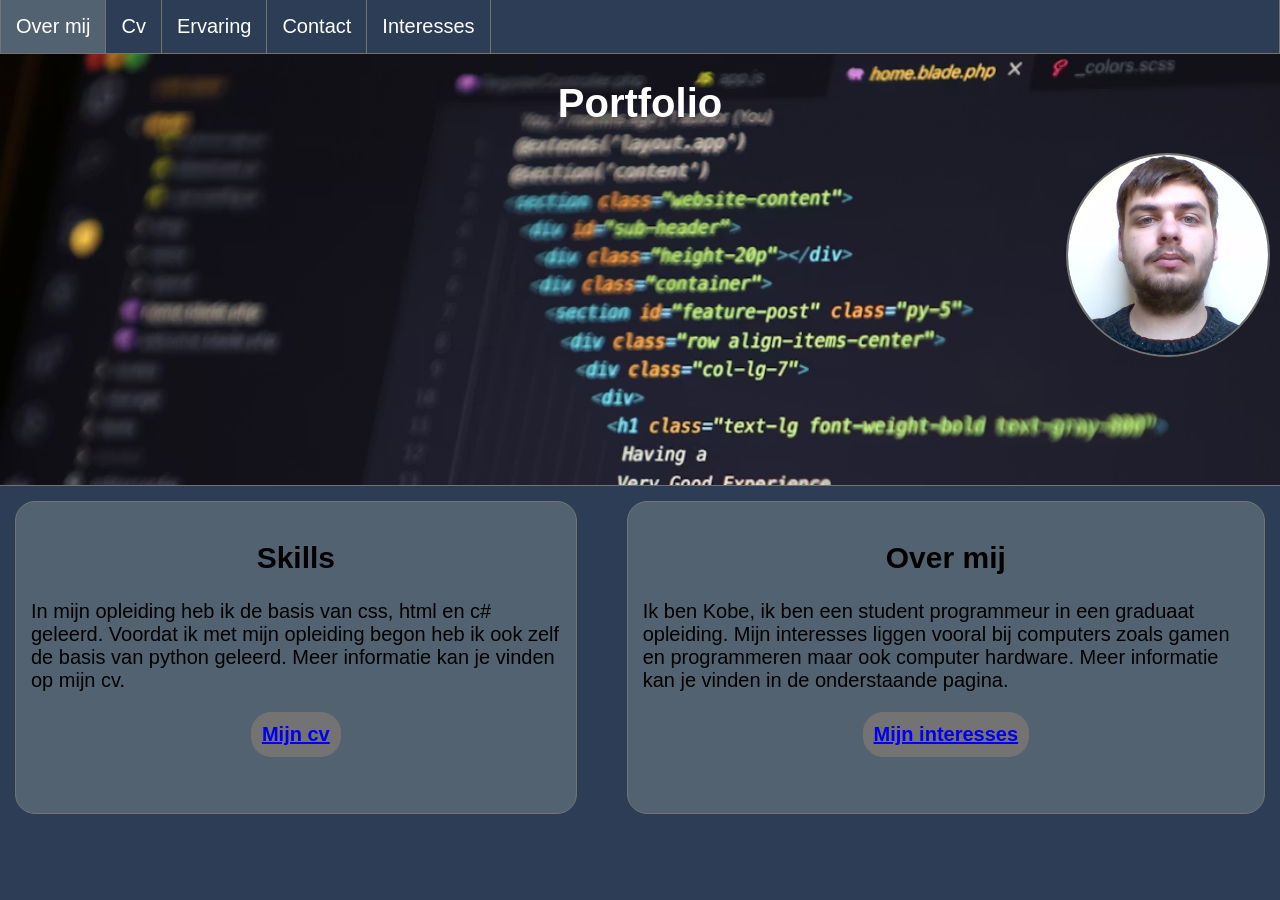
<file: index.html>
<!doctype html>
<html lang="en">
  <head>
    <meta charset="UTF-8" />
    <meta name="viewport" content="width=device-width, initial-scale=1.0" />
    <title>Portfolio</title>
    <link rel="stylesheet" href="css/style.css" />
  </head>
  <body id="index">
    <div class="navBar">
      <ul>
        <li><a class="current" href="index.html">Over mij</a></li>
        <li><a href="cv.html">Cv</a></li>
        <li><a href="ervaring.html">Ervaring</a></li>
        <li><a href="contact.html">Contact</a></li>
        <li><a href="interesses.html">Interesses</a></li>
      </ul>
    </div>
    <h1 class="hoofdTitel"><strong>Portfolio</strong></h1>
    <div class="foto-div">
      <img class="zelfFoto" src="img/zelf-foto.jpg" alt="zelfFoto">
    </div>
    <div class="flexdiv">
      <div class="container">
        <div class="startText">
          <h2><strong>Skills</strong></h2>
          <p>
            In mijn opleiding heb ik de basis van css, html en c# geleerd.
            Voordat ik met mijn opleiding begon heb ik ook zelf de basis van
            python geleerd. Meer informatie kan je vinden op mijn cv.
          </p>
          <div class="linkKnop">
            <strong><a href="cv.html">Mijn cv</a></strong>
          </div>
        </div>
        <div class="startText">
          <h2><strong>Over mij</strong></h2>
          <p>
            Ik ben Kobe, ik ben een student programmeur in een graduaat
            opleiding. Mijn interesses liggen vooral bij computers zoals gamen
            en programmeren maar ook computer hardware. Meer informatie kan je
            vinden in de onderstaande pagina.
          </p>
          <div class="linkKnop">
            <strong><a href="interesses.html">Mijn interesses</a></strong>
          </div>
        </div>
      </div>
      <div class="container padding-bottom"></div>
    </div>
  </body>
</html>
</file>
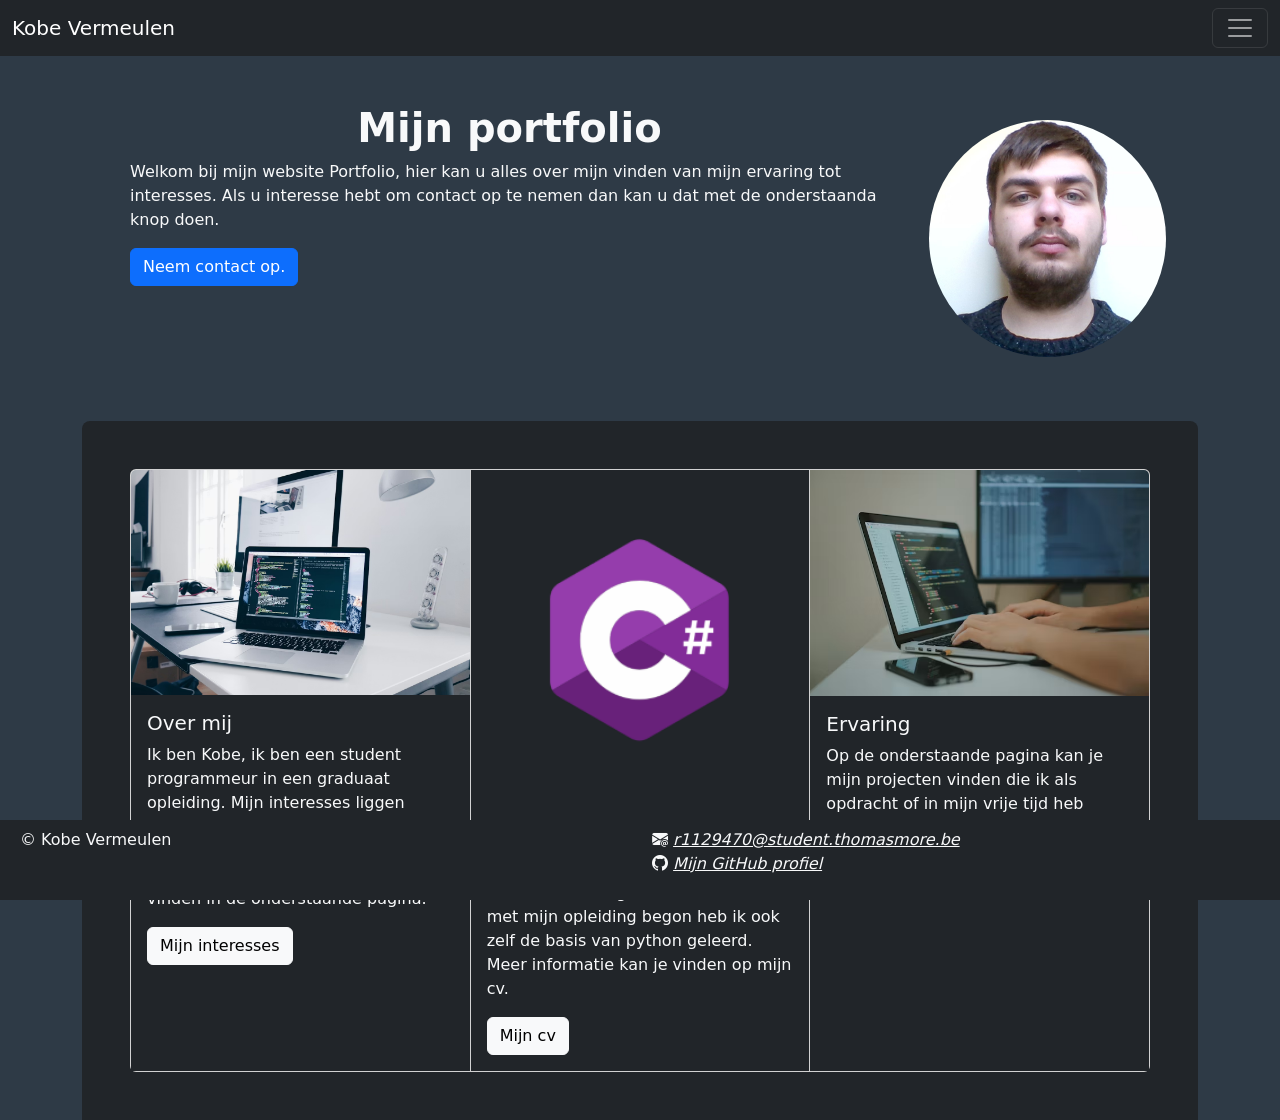
<file: Project-2/index.html>
<!doctype html>
<html lang="en">
  <head>
    <meta charset="UTF-8" />
    <meta name="viewport" content="width=device-width, initial-scale=1.0" />
    <title>Portfolio</title>
    <link rel="stylesheet" href="css/style.css" />
    <link
      href="https://cdn.jsdelivr.net/npm/bootstrap@5.3.8/dist/css/bootstrap.min.css"
      rel="stylesheet"
      integrity="sha384-sRIl4kxILFvY47J16cr9ZwB07vP4J8+LH7qKQnuqkuIAvNWLzeN8tE5YBujZqJLB"
      crossorigin="anonymous"
    />
    <script
      src="https://cdn.jsdelivr.net/npm/bootstrap@5.3.8/dist/js/bootstrap.bundle.min.js"
      integrity="sha384-FKyoEForCGlyvwx9Hj09JcYn3nv7wiPVlz7YYwJrWVcXK/BmnVDxM+D2scQbITxI"
      crossorigin="anonymous"
    ></script>
  </head>
  <body class="bg-custom">
    <nav class="navbar navbar-dark bg-dark sticky-top">
      <div class="container-fluid">
        <a class="navbar-brand" href="index.html">Kobe Vermeulen</a>
        <button
          class="navbar-toggler"
          type="button"
          data-bs-toggle="offcanvas"
          data-bs-target="#offcanvasNavbar"
          aria-controls="offcanvasNavbar"
          aria-label="Toggle navigation"
        >
          <span class="navbar-toggler-icon"></span>
        </button>
        <div
          class="offcanvas offcanvas-end"
          tabindex="-1"
          id="offcanvasNavbar"
          aria-labelledby="offcanvasNavbarLabel"
        >
          <div class="offcanvas-header bg-dark text-light">
            <h5 class="offcanvas-title" id="offcanvasNavbarLabel">Portfolio</h5>
            <button
              type="button"
              class="btn-close"
              data-bs-dismiss="offcanvas"
              aria-label="Close"
            ></button>
          </div>
          <div class="offcanvas-body bg-dark">
            <ul class="navbar-nav justify-content-end flex-grow-1 pe-3">
              <li class="nav-item">
                <a class="nav-link active" aria-current="page" href="index.html"
                  >Portfolio</a
                >
              </li>
              <li class="nav-item">
                <a class="nav-link" href="cv.html">Cv</a>
              </li>
              <li>
                <a class="nav-link" href="ervaring.html">Ervaring</a>
              </li>
              <li>
                <a class="nav-link" href="contact.html">Contact</a>
              </li>
              <li>
                <a class="nav-link" href="interesses.html">Interesses</a>
              </li>
            </ul>
          </div>
        </div>
      </div>
    </nav>
    <div class="container container-fluid text-light">
      <div class="row p-5">
        <div class="col col-9">
          <h1 class="text-center"><strong>Mijn portfolio</strong></h1>
          <p>
            Welkom bij mijn website Portfolio, hier kan u alles over mijn vinden
            van mijn ervaring tot interesses. Als u interesse hebt om contact op
            te nemen dan kan u dat met de onderstaanda knop doen.
          </p>
          <a class="btn btn-primary" href="contact.html">Neem contact op.</a>
        </div>
        <div class="col align-items-center">
          <img
            class="img-fluid m-3 rounded-circle"
            src="img/zelf-foto.jpg"
            alt="zelfFoto"
          />
        </div>
      </div>
      <div class="bg-dark p-5 rounded-top-3">
        <div class="card-group">
          <div class="card">
            <img
              src="img/laptop.png"
              class="card-img-top bg-dark"
              alt="afbeelding laptop"
            />
            <div class="card-body bg-dark text-light">
              <h5 class="card-title">Over mij</h5>
              <p class="card-text">
                Ik ben Kobe, ik ben een student programmeur in een graduaat
                opleiding. Mijn interesses liggen vooral bij computers zoals
                gamen en programmeren maar ook computer hardware. Meer
                informatie kan je vinden in de onderstaande pagina.
              </p>
              <a class="btn btn-light" href="interesses.html"
                >Mijn interesses</a
              >
            </div>
          </div>
          <div class="card">
            <img
              src="img/Csharp_Logo.png"
              class="card-img-top img-size bg-dark"
              alt="logo c sharp"
            />
            <div class="card-body bg-dark text-light">
              <h5 class="card-title">Skills</h5>
              <p class="card-text">
                In mijn opleiding heb ik de basis van css, html en c# geleerd.
                Voordat ik met mijn opleiding begon heb ik ook zelf de basis van
                python geleerd. Meer informatie kan je vinden op mijn cv.
              </p>
              <a class="btn btn-light" href="cv.html">Mijn cv</a>
            </div>
          </div>
          <div class="card">
            <img
              src="img/programmeren.png"
              class="card-img-top bg-dark"
              alt=""
            />
            <div class="card-body bg-dark text-light">
              <h5 class="card-title">Ervaring</h5>
              <p class="card-text">
                Op de onderstaande pagina kan je mijn projecten vinden die ik
                als opdracht of in mijn vrije tijd heb gemaakt.
              </p>
              <a class="btn btn-light" href="ervaring.html">mijn projecten</a>
            </div>
          </div>
        </div>
      </div>
    </div>
    <footer class="bg-dark text-light fixed-bottom row p-2 m-0">
      <div class="col">
        <p>&copy; Kobe Vermeulen</p>
      </div>
      <div class="col">
        <p>
          <i class="bi bi-envelope-at-fill">
            <a class="text-light" href="mailto:r1129470@student.thomasmore.be"
              >r1129470@student.thomasmore.be</a
            ></i
          >
          <br />
          <i class="bi bi-github">
            <a class="text-light" href="https://github.com/KobeVermeulen">
              Mijn GitHub profiel</a
            ></i
          >
        </p>
      </div>
    </footer>
  </body>
</html>
</file>
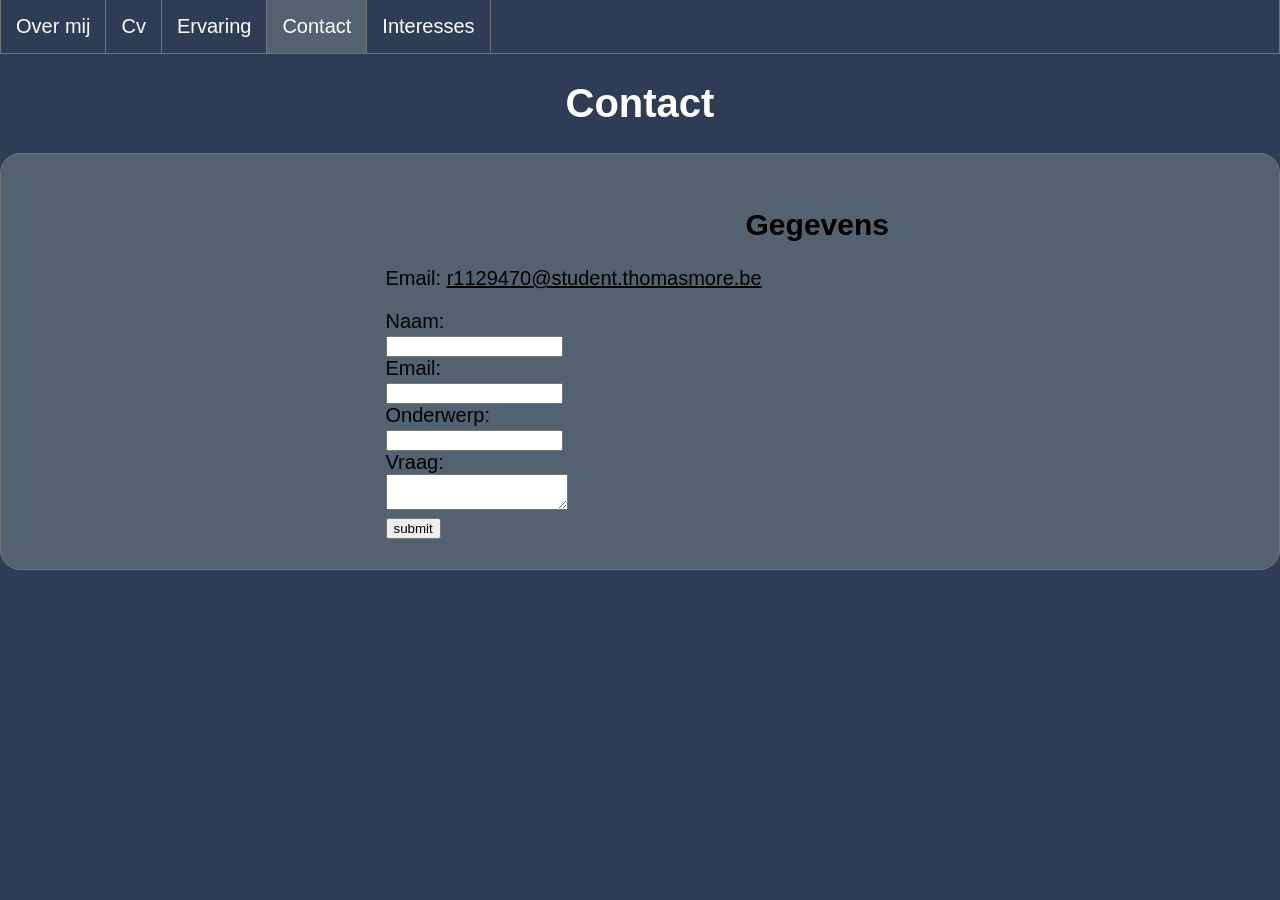
<file: contact.html>
<!doctype html>
<html lang="en">
  <head>
    <meta charset="UTF-8" />
    <meta name="viewport" content="width=device-width, initial-scale=1.0" />
    <title>Contact</title>
    <link rel="stylesheet" href="css/style.css" />
  </head>
  <body id="contact">
    <div class="navBar">
      <ul>
        <li><a href="index.html">Over mij</a></li>
        <li><a href="cv.html">Cv</a></li>
        <li><a href="ervaring.html">Ervaring</a></li>
        <li><a class="current" href="contact.html">Contact</a></li>
        <li><a href="interesses.html">Interesses</a></li>
      </ul>
    </div>
    <h1 class="hoofdTitel">Contact</h1>
    <div class="startText">
      <div class="container contact-div">
        <div>
          <iframe
            src="https://www.google.com/maps/embed?pb=!1m18!1m12!1m3!1d5577.7409592116155!2d4.560234340413502!3d51.13212775671133!2m3!1f0!2f0!3f0!3m2!1i1024!2i768!4f13.1!3m3!1m2!1s0x47c3fc7d3dedf437%3A0x98e97032e240eff9!2sThomas%20More%20-%20Campus%20Lier!5e0!3m2!1snl!2sbe!4v1772802698726!5m2!1snl!2sbe"
            width="400"
            height="300"
            style="border: 0"
            allowfullscreen=""
            loading="lazy"
            referrerpolicy="no-referrer-when-downgrade"
          ></iframe>
        </div>
        <div class="gegevens">
          <h2>Gegevens</h2>
          <p id="contactgegevens">Email: <a href="r1129470@student.thomasmore.be">r1129470@student.thomasmore.be</a></p>
          <form class="contactForm" action="">
            <div>
              <label for="naam">Naam: </label> <br>
              <input type="text" name="naam" id="naam" />
            </div>
            <div>
              <label for="email">Email: </label> <br>
              <input type="email" name="email" id="email" required />
            </div>
            <div>
              <label for="onderwerp">Onderwerp: </label> <br>
              <input type="text" name="onderwerp" id="onderwerp" />
            </div>
            <div>
              <label for="vraag">Vraag: </label> <br>
              <textarea type="text" name="vraag" id="vraag"></textarea>
            </div>
            <input type="submit" value="submit" />
          </form>
        </div>
      </div>
    </div>
  </body>
</html>
</file>
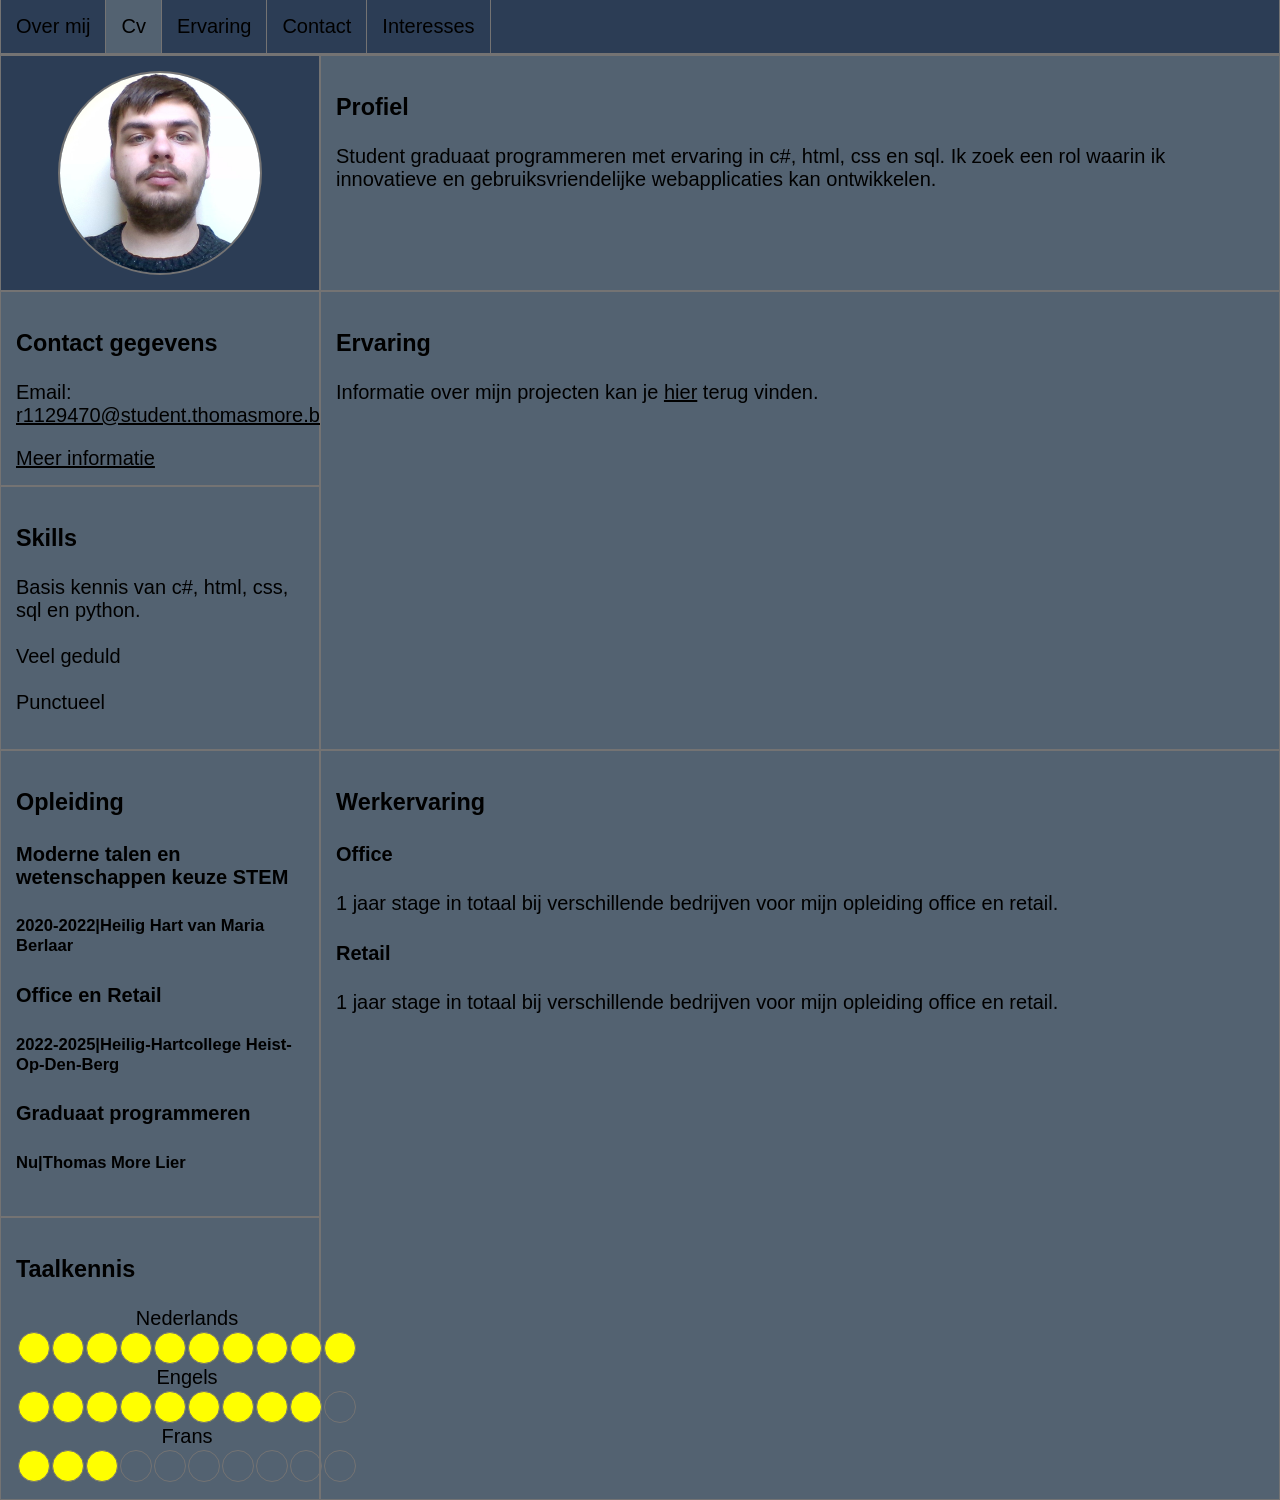
<file: cv.html>
<!doctype html>
<html lang="en">
  <head>
    <meta charset="UTF-8" />
    <meta name="viewport" content="width=device-width, initial-scale=1.0" />
    <title>Cv</title>
    <link rel="stylesheet" href="css/style.css" />
  </head>
  <body id="cv">
    <div class="navBar">
      <ul>
        <li><a href="index.html">Over mij</a></li>
        <li><a class="current" href="cv.html">Cv</a></li>
        <li><a href="ervaring.html">Ervaring</a></li>
        <li><a href="contact.html">Contact</a></li>
        <li><a href="interesses.html">Interesses</a></li>
      </ul>
    </div>
    <div class="container container-cv">
      <div class="cv-border cv-foto">
        <img class="zelfFoto cv-foto" src="img/zelf-foto.jpg" alt="" />
      </div>
      <div class="cv-border cv-profiel">
        <h3>Profiel</h3>
        <p>
          Student graduaat programmeren met ervaring in c#, html, css en sql. Ik
          zoek een rol waarin ik innovatieve en gebruiksvriendelijke
          webapplicaties kan ontwikkelen.
        </p>
      </div>
      <div class="cv-border cv-contact">
        <h3>Contact gegevens</h3>
        <p>
          Email:
          <a href="r1129470@student.thomasmore.be"
            >r1129470@student.thomasmore.be</a
          >
        </p>
        <a href="contact.html">Meer informatie</a>
      </div>
      <div class="cv-border cv-ervaring">
        <h3>Ervaring</h3>
        <p>Informatie over mijn projecten kan je <a href="ervaring.html">hier</a> terug vinden.</p>
      </div>
      <div class="cv-border cv-skills">
        <h3>Skills</h3>
        <p>Basis kennis van c#, html, css, sql en python. <br><br>Veel geduld <br><br>Punctueel </p>
    </div>
      <div class="cv-border cv-opleiding">
        <h3>Opleiding</h3>
        <h4>Moderne talen en wetenschappen keuze STEM</h4>
        <h5>2020-2022|Heilig Hart van Maria Berlaar</h5>
        <h4>Office en Retail</h4>
        <h5>2022-2025|Heilig-Hartcollege Heist-Op-Den-Berg</h5>
        <h4>Graduaat programmeren</h4>
        <h5>Nu|Thomas More Lier</h5>
      </div>
      <div class="cv-border cv-werkervaring">
        <h3>Werkervaring</h3>
        <h4>Office</h4>
        <p>
          1 jaar stage in totaal bij verschillende bedrijven voor mijn opleiding
          office en retail.
        </p>
        <h4>Retail</h4>
        <p>
          1 jaar stage in totaal bij verschillende bedrijven voor mijn opleiding
          office en retail.
        </p>
      </div>
      <div class="cv-border cv-taalkennis">
        <h3>Taalkennis</h3>
        <div>
          <table>
            <caption>
              Nederlands
            </caption>
            <tr>
              <th class="geel"></th>
              <th class="geel"></th>
              <th class="geel"></th>
              <th class="geel"></th>
              <th class="geel"></th>
              <th class="geel"></th>
              <th class="geel"></th>
              <th class="geel"></th>
              <th class="geel"></th>
              <th class="geel"></th>
            </tr>
          </table>
          <table>
            <caption>
              Engels
            </caption>
            <tr>
              <th class="geel"></th>
              <th class="geel"></th>
              <th class="geel"></th>
              <th class="geel"></th>
              <th class="geel"></th>
              <th class="geel"></th>
              <th class="geel"></th>
              <th class="geel"></th>
              <th class="geel"></th>
              <th></th>
            </tr>
          </table>
          <table>
            <caption>
              Frans
            </caption>
            <tr>
              <th class="geel"></th>
              <th class="geel"></th>
              <th class="geel"></th>
              <th></th>
              <th></th>
              <th></th>
              <th></th>
              <th></th>
              <th></th>
              <th></th>
            </tr>
          </table>
        </div>
      </div>
    </div>
  </body>
</html>
</file>
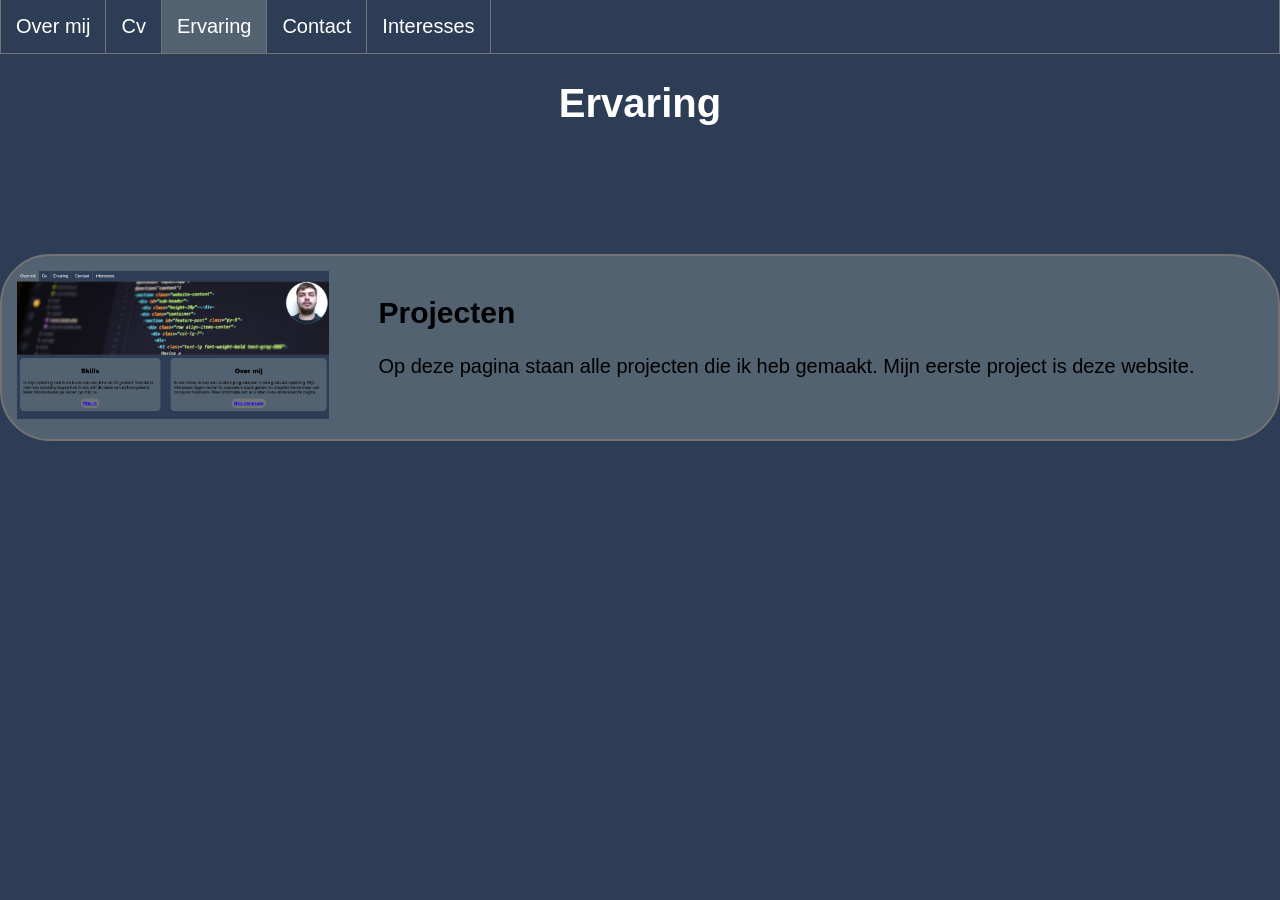
<file: ervaring.html>
<!doctype html>
<html lang="en">
  <head>
    <meta charset="UTF-8" />
    <meta name="viewport" content="width=device-width, initial-scale=1.0" />
    <title>Ervaring</title>
    <link rel="stylesheet" href="css/style.css" />
  </head>
  <body id="ervaring">
    <div class="navBar">
      <ul>
        <li><a href="index.html">Over mij</a></li>
        <li><a href="cv.html">Cv</a></li>
        <li><a class="current" href="ervaring.html">Ervaring</a></li>
        <li><a href="contact.html">Contact</a></li>
        <li><a href="interesses.html">Interesses</a></li>
      </ul>
    </div>
    <h1 class="hoofdTitel">Ervaring</h1>
    <div>
      <div class="container container-erv">
        <div><img style="width: 100%;" src="img/Website.png" alt="" /></div>
        <div>
          <h2>Projecten</h2>
          <p>Op deze pagina staan alle projecten die ik heb gemaakt. Mijn eerste project is deze website.</p>
        </div>
      </div>
    </div>
  </body>
</html>
</file>
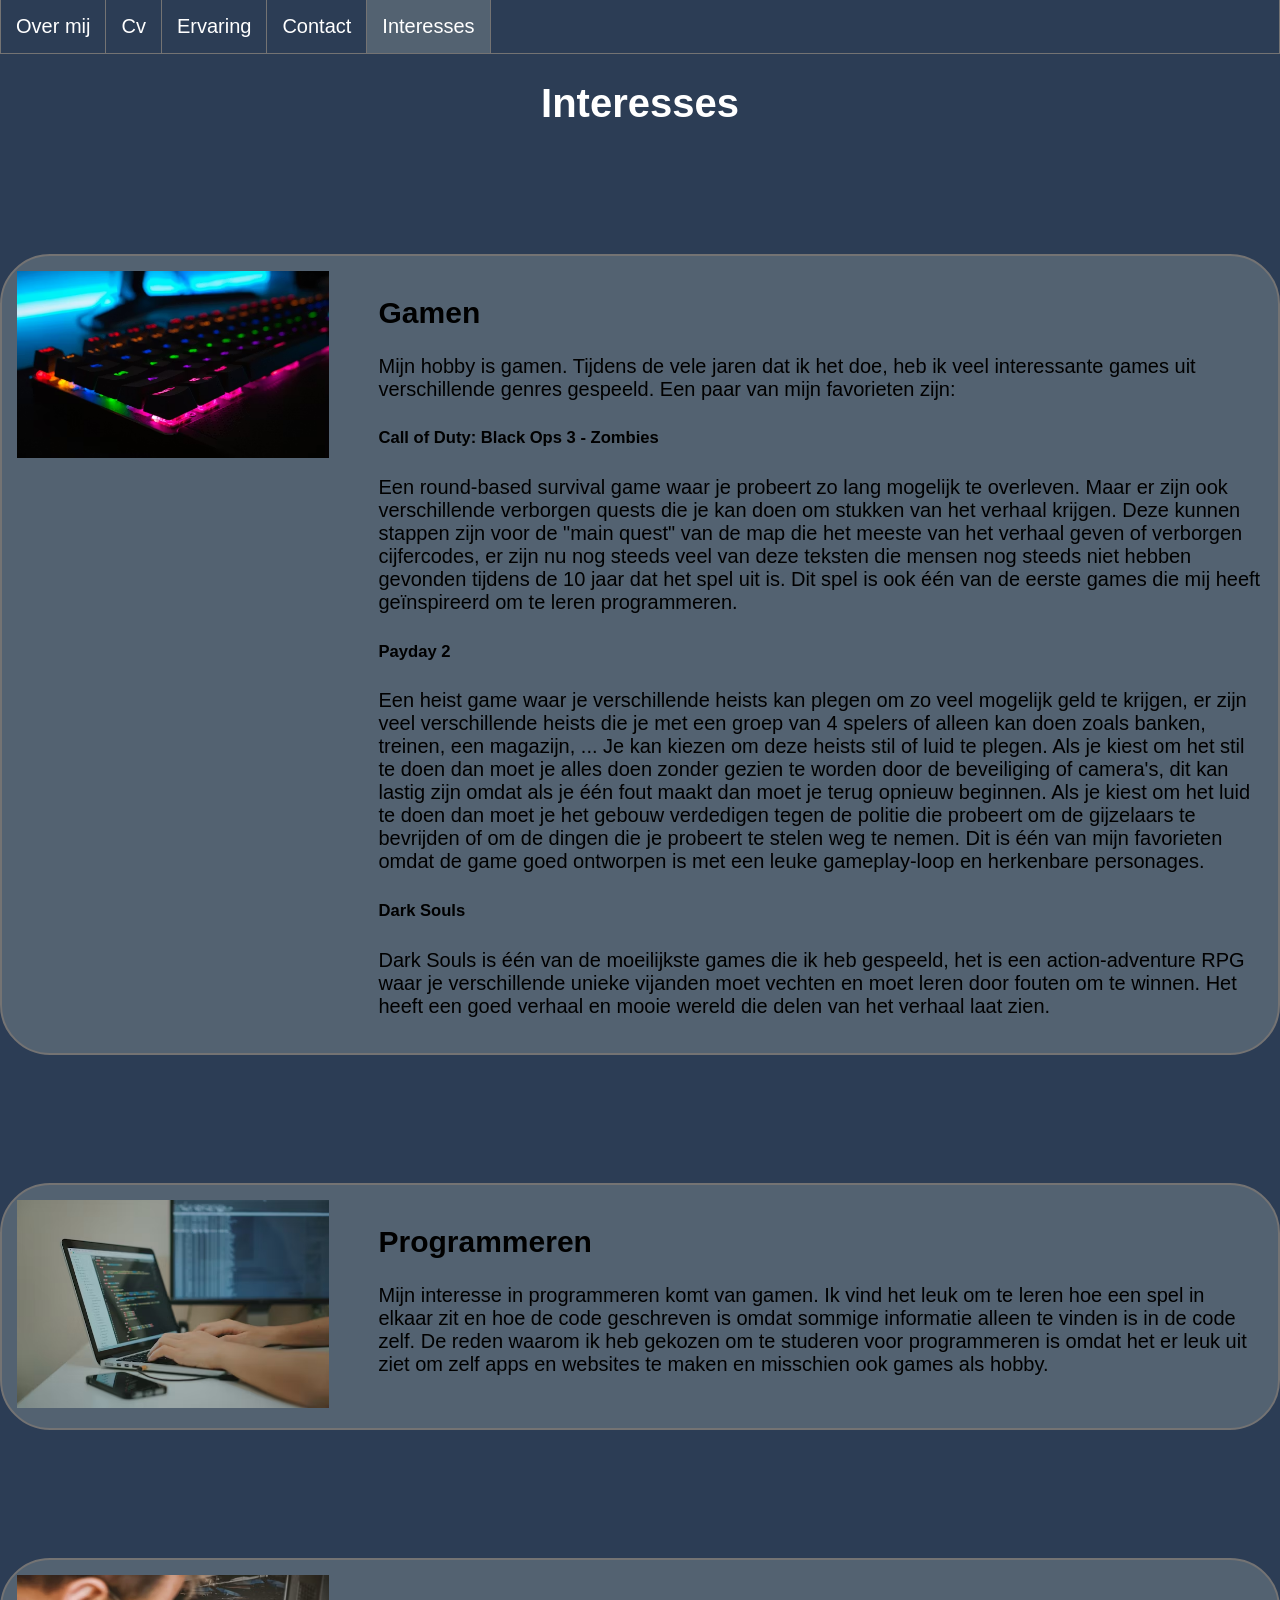
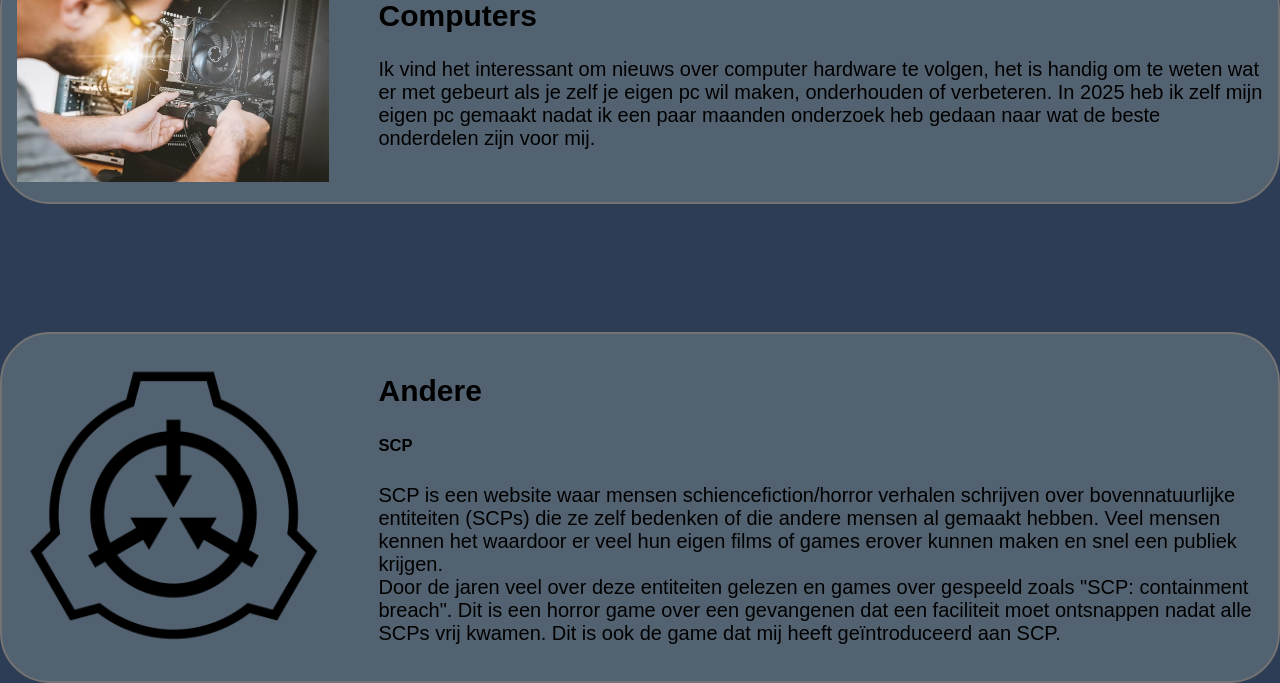
<file: interesses.html>
<!doctype html>
<html lang="en">
  <head>
    <meta charset="UTF-8" />
    <meta name="viewport" content="width=device-width, initial-scale=1.0" />
    <title>Interesses</title>
    <link rel="stylesheet" href="css/style.css" />
  </head>
  <body id="interesses">
    <div class="navBar">
      <ul>
        <li><a href="index.html">Over mij</a></li>
        <li><a href="cv.html">Cv</a></li>
        <li><a href="ervaring.html">Ervaring</a></li>
        <li><a href="contact.html">Contact</a></li>
        <li><a class="current" href="interesses.html">Interesses</a></li>
      </ul>
    </div>
    <h1 class="hoofdTitel">Interesses</h1>
    <div>
      <div class="container container-int">
        <div>
          <img class="interesse-foto" src="img/gamen.png" alt="" />
        </div>
        <div>
          <h2>Gamen</h2>
          <p>
            Mijn hobby is gamen. Tijdens de vele jaren dat ik het doe, heb ik
            veel interessante games uit verschillende genres gespeeld. Een paar
            van mijn favorieten zijn:
          </p>
          <h5>Call of Duty: Black Ops 3 - Zombies</h5>
          <p>
            Een round-based survival game waar je probeert zo lang mogelijk te
            overleven. Maar er zijn ook verschillende verborgen quests die je
            kan doen om stukken van het verhaal krijgen. Deze kunnen stappen
            zijn voor de "main quest" van de map die het meeste van het verhaal
            geven of verborgen cijfercodes, er zijn nu nog steeds veel van deze
            teksten die mensen nog steeds niet hebben gevonden tijdens de 10
            jaar dat het spel uit is. Dit spel is ook één van de eerste games
            die mij heeft geïnspireerd om te leren programmeren.
          </p>
          <h5>Payday 2</h5>
          <p>
            Een heist game waar je verschillende heists kan plegen om zo veel
            mogelijk geld te krijgen, er zijn veel verschillende heists die je
            met een groep van 4 spelers of alleen kan doen zoals banken,
            treinen, een magazijn, ... Je kan kiezen om deze heists stil of luid
            te plegen. Als je kiest om het stil te doen dan moet je alles doen
            zonder gezien te worden door de beveiliging of camera's, dit kan
            lastig zijn omdat als je één fout maakt dan moet je terug opnieuw
            beginnen. Als je kiest om het luid te doen dan moet je het gebouw
            verdedigen tegen de politie die probeert om de gijzelaars te
            bevrijden of om de dingen die je probeert te stelen weg te nemen.
            Dit is één van mijn favorieten omdat de game goed ontworpen is met
            een leuke gameplay-loop en herkenbare personages.
          </p>
          <h5>Dark Souls</h5>
          <p>
            Dark Souls is één van de moeilijkste games die ik heb gespeeld, het
            is een action-adventure RPG waar je verschillende unieke vijanden
            moet vechten en moet leren door fouten om te winnen. Het heeft een
            goed verhaal en mooie wereld die delen van het verhaal laat zien.
          </p>
        </div>
      </div>
      <div class="container container-int">
        <div>
          <img class="interesse-foto" src="img/programmeren.png" alt="" />
        </div>
        <div>
          <h2>Programmeren</h2>
          <p>
            Mijn interesse in programmeren komt van gamen. Ik vind het leuk om
            te leren hoe een spel in elkaar zit en hoe de code geschreven is
            omdat sommige informatie alleen te vinden is in de code zelf. De
            reden waarom ik heb gekozen om te studeren voor programmeren is
            omdat het er leuk uit ziet om zelf apps en websites te maken en
            misschien ook games als hobby.
          </p>
        </div>
      </div>
      <div class="container container-int">
        <div><img class="interesse-foto" src="img/computer.png" alt="" /></div>
        <div>
          <h2>Computers</h2>
          <p>
            Ik vind het interessant om nieuws over computer hardware te volgen,
            het is handig om te weten wat er met gebeurt als je zelf je eigen pc
            wil maken, onderhouden of verbeteren. In 2025 heb ik zelf mijn eigen
            pc gemaakt nadat ik een paar maanden onderzoek heb gedaan naar wat
            de beste onderdelen zijn voor mij.
          </p>
        </div>
      </div>
      <div class="container container-int">
        <div><img class="interesse-foto" src="img/SCP_Foundation_(emblem).png" alt="" /></div>
        <div>
          <h2>Andere</h2>
          <h5>SCP</h5>
          <p>
            SCP is een website waar mensen schiencefiction/horror verhalen
            schrijven over bovennatuurlijke entiteiten (SCPs) die ze zelf
            bedenken of die andere mensen al gemaakt hebben. Veel mensen kennen
            het waardoor er veel hun eigen films of games erover kunnen maken en
            snel een publiek krijgen. <br />Door de jaren veel over deze
            entiteiten gelezen en games over gespeeld zoals "SCP: containment
            breach". Dit is een horror game over een gevangenen dat een
            faciliteit moet ontsnappen nadat alle SCPs vrij kwamen. Dit is ook
            de game dat mij heeft geïntroduceerd aan SCP.
          </p>
        </div>
      </div>
    </div>
  </body>
</html>
</file>
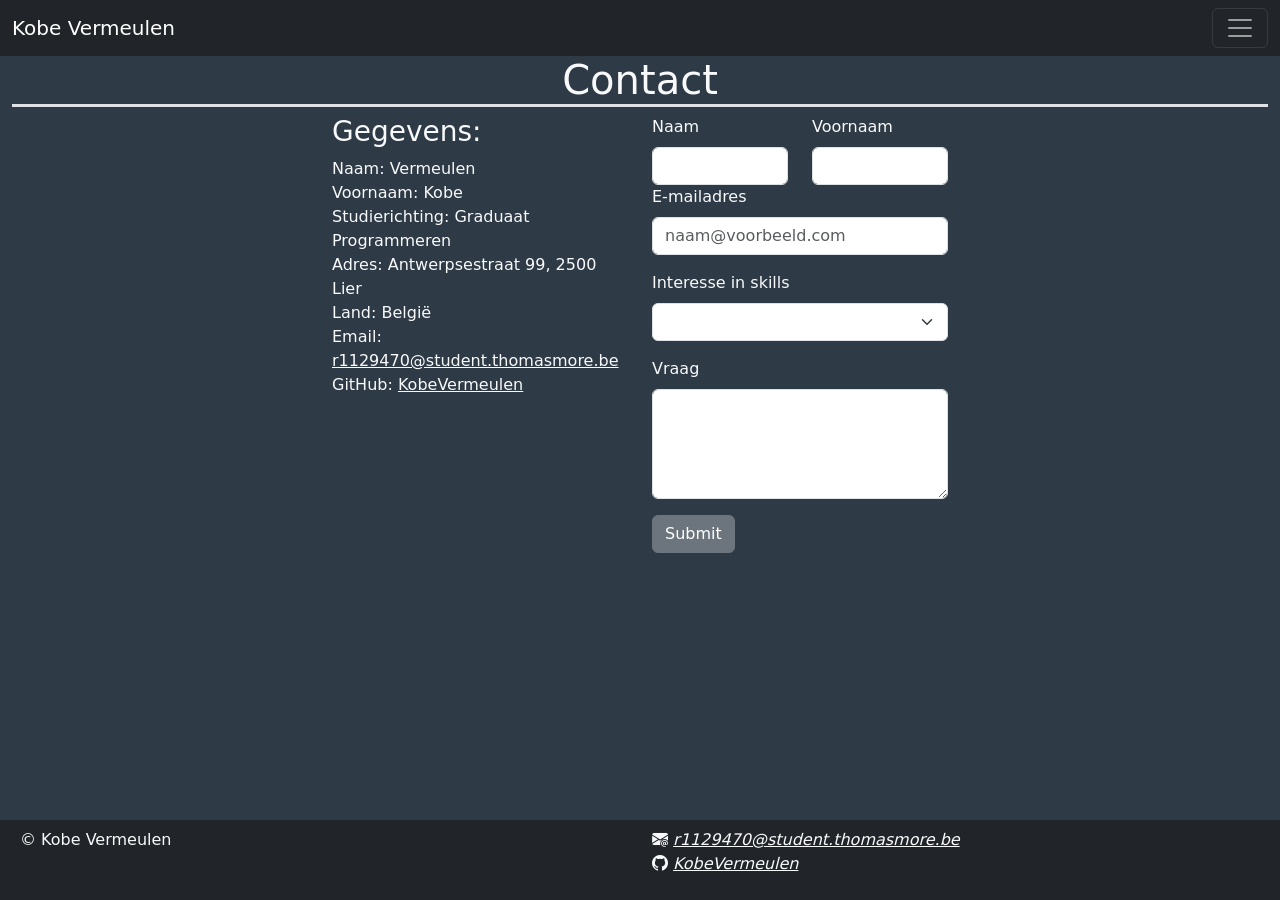
<file: Project-2/contact.html>
<!doctype html>
<html lang="en">
  <head>
    <meta charset="UTF-8" />
    <meta name="viewport" content="width=device-width, initial-scale=1.0" />
    <title>Contact</title>
    <link rel="stylesheet" href="css/style.css" />
    <link
      href="https://cdn.jsdelivr.net/npm/bootstrap@5.3.8/dist/css/bootstrap.min.css"
      rel="stylesheet"
      integrity="sha384-sRIl4kxILFvY47J16cr9ZwB07vP4J8+LH7qKQnuqkuIAvNWLzeN8tE5YBujZqJLB"
      crossorigin="anonymous"
    />
    <script
      src="https://cdn.jsdelivr.net/npm/bootstrap@5.3.8/dist/js/bootstrap.bundle.min.js"
      integrity="sha384-FKyoEForCGlyvwx9Hj09JcYn3nv7wiPVlz7YYwJrWVcXK/BmnVDxM+D2scQbITxI"
      crossorigin="anonymous"
    ></script>
    <script type="text/javascript" src="js/validate.js"></script>
  </head>
  <body class="bg-custom text-light">
    <nav class="navbar navbar-dark bg-dark sticky-top">
      <div class="container-fluid">
        <a class="navbar-brand" href="index.html">Kobe Vermeulen</a>
        <button
          class="navbar-toggler"
          type="button"
          data-bs-toggle="offcanvas"
          data-bs-target="#offcanvasNavbar"
          aria-controls="offcanvasNavbar"
          aria-label="Toggle navigation"
        >
          <span class="navbar-toggler-icon"></span>
        </button>
        <div
          class="offcanvas offcanvas-end"
          tabindex="-1"
          id="offcanvasNavbar"
          aria-labelledby="offcanvasNavbarLabel"
        >
          <div class="offcanvas-header bg-dark text-light">
            <h5 class="offcanvas-title" id="offcanvasNavbarLabel">Portfolio</h5>
            <button
              type="button"
              class="btn-close"
              data-bs-dismiss="offcanvas"
              aria-label="Close"
            ></button>
          </div>
          <div class="offcanvas-body bg-dark">
            <ul class="navbar-nav justify-content-end flex-grow-1 pe-3">
              <li class="nav-item">
                <a class="nav-link" href="index.html">Portfolio</a>
              </li>
              <li class="nav-item">
                <a class="nav-link" href="cv.html">Cv</a>
              </li>
              <li>
                <a class="nav-link" href="ervaring.html">Ervaring</a>
              </li>
              <li>
                <a
                  class="nav-link active"
                  aria-current="page"
                  href="contact.html"
                  >Contact</a
                >
              </li>
              <li>
                <a class="nav-link" href="interesses.html">Interesses</a>
              </li>
            </ul>
          </div>
        </div>
      </div>
    </nav>
    <div class="container-fluid">
      <h1 class="text-center border-bottom border-3">Contact</h1>
      <div class="row">
        <div class="col-3">
          <iframe
            class="w-100"
            src="https://www.google.com/maps/embed?pb=!1m18!1m12!1m3!1d2667.7080311413606!2d4.5635289313566965!3d51.13396138153286!2m3!1f0!2f0!3f0!3m2!1i1024!2i768!4f13.1!3m3!1m2!1s0x47c3fc7d3dedf437%3A0x98e97032e240eff9!2sThomas%20More%20-%20Campus%20Lier!5e0!3m2!1snl!2sbe!4v1774121883359!5m2!1snl!2sbe"
            width="600"
            height="450"
            style="border: 0"
            allowfullscreen=""
            loading="lazy"
            referrerpolicy="no-referrer-when-downgrade"
          ></iframe>
        </div>
        <div class="col-3">
          <h3>Gegevens:</h3>
          <p>
            Naam: Vermeulen <br />Voornaam: Kobe <br />Studierichting: Graduaat
            Programmeren <br />Adres: Antwerpsestraat 99, 2500 Lier <br />Land:
            België <br />
            Email:
            <a class="text-light" href="mailto:r1129470@student.thomasmore.be"
              >r1129470@student.thomasmore.be</a
            >
            <br />GitHub:
            <a class="text-light" href="https://github.com/KobeVermeulen">
              KobeVermeulen</a
            >
          </p>
        </div>
        <div class="col-3">
          <form
            class="needs-validation"
            novalidate
            action="https://tm-statweb.be/forms.php"
            method="get"
          >
            <div class="row">
              <div class="col-6">
                <label for="validationCustom01" class="form-label">Naam</label>
                <input
                  type="text"
                  class="form-control has-validation"
                  id="validationCustom01"
                  name="naam"
                  required
                />
                <div class="invalid-feedback">Geef uw naam in.</div>
              </div>
              <div class="col-6">
                <label for="validationCustom02" class="form-label"
                  >Voornaam</label
                >
                <input
                  type="text"
                  class="form-control"
                  id="validationCustom02"
                  name="voornaam"
                  required
                />
                <div class="invalid-feedback">Geef uw voornaam in.</div>
              </div>
            </div>
            <div class="mb-3">
              <label for="validationCustom03" class="form-label"
                >E-mailadres</label
              >
              <input
                type="email"
                class="form-control"
                id="validationCustom03"
                placeholder="naam@voorbeeld.com"
                name="email"
                required
              />
              <div class="invalid-feedback">Geef uw e-mailadres in.</div>
            </div>
            <div class="mb-3">
              <label for="validationCustom04" class="form-label"
                >Interesse in skills</label
              >
              <select name="select" class="form-select" id="validationCustom04">
                <option selected disabled value=""></option>
                <option>Website design</option>
                <option>C# applicaties</option>
                <option>Databases</option>
              </select>
            </div>
            <div class="mb-3">
              <label for="validationCustom05" class="form-label">Vraag</label>
              <textarea
                class="form-control"
                name="vraag"
                id="validationCustom05"
                rows="4"
              ></textarea>
            </div>
            <button class="btn btn-secondary" type="submit">Submit</button>
          </form>
        </div>
      </div>
    </div>
    <footer class="bg-dark text-light fixed-bottom row p-2 m-0">
      <div class="col">
        <p>&copy; Kobe Vermeulen</p>
      </div>
      <div class="col">
        <p>
          <i class="bi bi-envelope-at-fill">
            <a class="text-light" href="mailto:r1129470@student.thomasmore.be"
              >r1129470@student.thomasmore.be</a
            ></i
          >
          <br />
          <i class="bi bi-github">
            <a class="text-light" href="https://github.com/KobeVermeulen">
              KobeVermeulen</a
            ></i
          >
        </p>
      </div>
    </footer>
  </body>
</html>
</file>
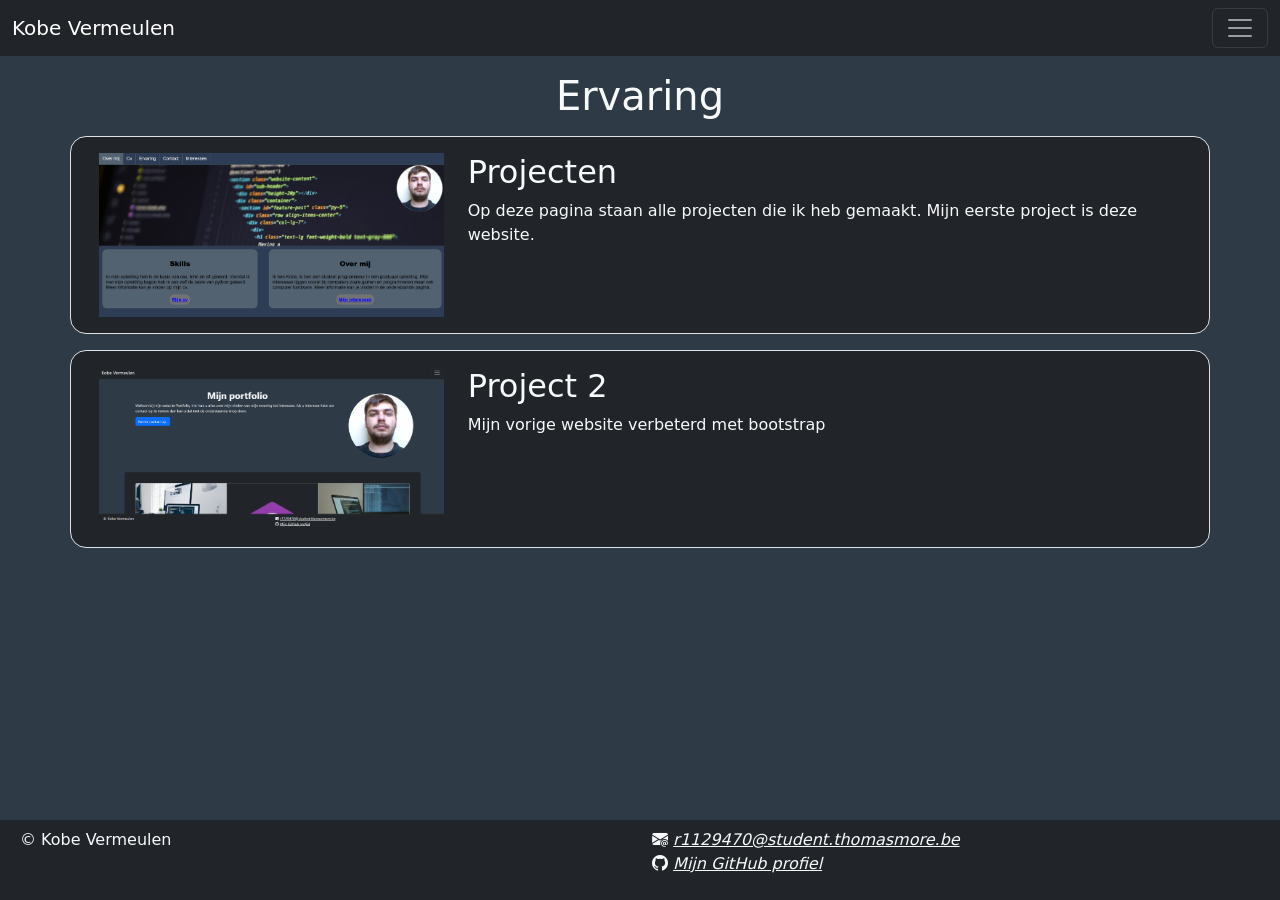
<file: Project-2/ervaring.html>
<!doctype html>
<html lang="en">
  <head>
    <meta charset="UTF-8" />
    <meta name="viewport" content="width=device-width, initial-scale=1.0" />
    <title>Ervaring</title>
    <link rel="stylesheet" href="css/style.css" />
    <link
      href="https://cdn.jsdelivr.net/npm/bootstrap@5.3.8/dist/css/bootstrap.min.css"
      rel="stylesheet"
      integrity="sha384-sRIl4kxILFvY47J16cr9ZwB07vP4J8+LH7qKQnuqkuIAvNWLzeN8tE5YBujZqJLB"
      crossorigin="anonymous"
    />
    <script
      src="https://cdn.jsdelivr.net/npm/bootstrap@5.3.8/dist/js/bootstrap.bundle.min.js"
      integrity="sha384-FKyoEForCGlyvwx9Hj09JcYn3nv7wiPVlz7YYwJrWVcXK/BmnVDxM+D2scQbITxI"
      crossorigin="anonymous"
    ></script>
  </head>
  <body class="bg-custom text-light">
    <nav class="navbar navbar-dark bg-dark sticky-top">
      <div class="container-fluid">
        <a class="navbar-brand" href="index.html">Kobe Vermeulen</a>
        <button
          class="navbar-toggler"
          type="button"
          data-bs-toggle="offcanvas"
          data-bs-target="#offcanvasNavbar"
          aria-controls="offcanvasNavbar"
          aria-label="Toggle navigation"
        >
          <span class="navbar-toggler-icon"></span>
        </button>
        <div
          class="offcanvas offcanvas-end"
          tabindex="-1"
          id="offcanvasNavbar"
          aria-labelledby="offcanvasNavbarLabel"
        >
          <div class="offcanvas-header bg-dark text-light">
            <h5 class="offcanvas-title" id="offcanvasNavbarLabel">Portfolio</h5>
            <button
              type="button"
              class="btn-close"
              data-bs-dismiss="offcanvas"
              aria-label="Close"
            ></button>
          </div>
          <div class="offcanvas-body bg-dark">
            <ul class="navbar-nav justify-content-end flex-grow-1 pe-3">
              <li class="nav-item">
                <a class="nav-link" href="index.html">Portfolio</a>
              </li>
              <li class="nav-item">
                <a class="nav-link" href="cv.html">Cv</a>
              </li>
              <li>
                <a
                  class="nav-link active"
                  aria-current="page"
                  href="ervaring.html"
                  >Ervaring</a
                >
              </li>
              <li>
                <a class="nav-link" href="contact.html">Contact</a>
              </li>
              <li>
                <a class="nav-link" href="interesses.html">Interesses</a>
              </li>
            </ul>
          </div>
        </div>
      </div>
    </nav>
    <div class="container">
      <h1 class="text-center m-3">Ervaring</h1>
      <div class="row mb-3 bg-dark p-3 border border-1 rounded-4">
        <div class="col-4">
          <img class="w-100" src="img/Website.png" alt="website foto" />
        </div>
        <div class="col-8">
          <h2>Projecten</h2>
          <p>
            Op deze pagina staan alle projecten die ik heb gemaakt. Mijn eerste
            project is deze website.
          </p>
        </div>
      </div>
      <div class="row mb-3 bg-dark p-3 border border-1 rounded-4">
        <div class="col-4">
          <img
            class="w-100"
            src="img/website_bootstrap.png"
            alt="website bootstrap foto"
          />
        </div>
        <div class="col-8">
          <h2>Project 2</h2>
          <p>Mijn vorige website verbeterd met bootstrap</p>
        </div>
      </div>
    </div>
    <footer class="bg-dark text-light fixed-bottom row p-2 m-0">
      <div class="col">
        <p>&copy; Kobe Vermeulen</p>
      </div>
      <div class="col">
        <p>
          <i class="bi bi-envelope-at-fill">
            <a class="text-light" href="mailto:r1129470@student.thomasmore.be"
              >r1129470@student.thomasmore.be</a
            ></i
          >
          <br />
          <i class="bi bi-github">
            <a class="text-light" href="https://github.com/KobeVermeulen">
              Mijn GitHub profiel</a
            ></i
          >
        </p>
      </div>
    </footer>
  </body>
</html>
</file>
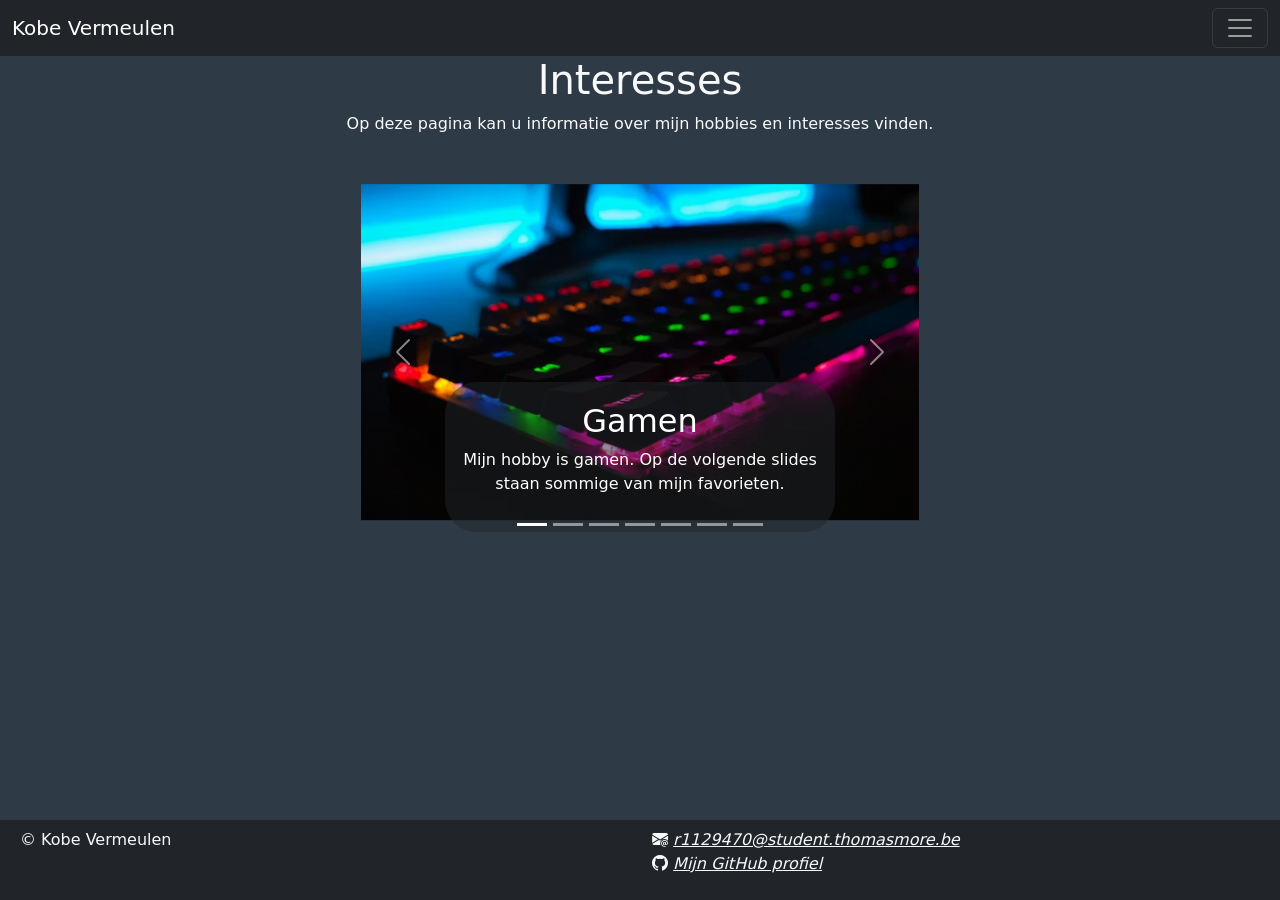
<file: Project-2/interesses.html>
<!doctype html>
<html lang="en">
  <head>
    <meta charset="UTF-8" />
    <meta name="viewport" content="width=device-width, initial-scale=1.0" />
    <title>Interesses</title>
    <link rel="stylesheet" href="css/style.css" />
    <link
      href="https://cdn.jsdelivr.net/npm/bootstrap@5.3.8/dist/css/bootstrap.min.css"
      rel="stylesheet"
      integrity="sha384-sRIl4kxILFvY47J16cr9ZwB07vP4J8+LH7qKQnuqkuIAvNWLzeN8tE5YBujZqJLB"
      crossorigin="anonymous"
    />
    <script
      src="https://cdn.jsdelivr.net/npm/bootstrap@5.3.8/dist/js/bootstrap.bundle.min.js"
      integrity="sha384-FKyoEForCGlyvwx9Hj09JcYn3nv7wiPVlz7YYwJrWVcXK/BmnVDxM+D2scQbITxI"
      crossorigin="anonymous"
    ></script>
  </head>
  <body class="bg-custom text-light">
    <nav class="navbar navbar-dark bg-dark sticky-top">
      <div class="container-fluid">
        <a class="navbar-brand" href="index.html">Kobe Vermeulen</a>
        <button
          class="navbar-toggler"
          type="button"
          data-bs-toggle="offcanvas"
          data-bs-target="#offcanvasNavbar"
          aria-controls="offcanvasNavbar"
          aria-label="Toggle navigation"
        >
          <span class="navbar-toggler-icon"></span>
        </button>
        <div
          class="offcanvas offcanvas-end"
          tabindex="-1"
          id="offcanvasNavbar"
          aria-labelledby="offcanvasNavbarLabel"
        >
          <div class="offcanvas-header bg-dark text-light">
            <h5 class="offcanvas-title" id="offcanvasNavbarLabel">Portfolio</h5>
            <button
              type="button"
              class="btn-close"
              data-bs-dismiss="offcanvas"
              aria-label="Close"
            ></button>
          </div>
          <div class="offcanvas-body bg-dark">
            <ul class="navbar-nav justify-content-end flex-grow-1 pe-3">
              <li class="nav-item">
                <a class="nav-link" href="index.html">Portfolio</a>
              </li>
              <li class="nav-item">
                <a class="nav-link" href="cv.html">Cv</a>
              </li>
              <li>
                <a class="nav-link" href="ervaring.html">Ervaring</a>
              </li>
              <li>
                <a class="nav-link" href="contact.html">Contact</a>
              </li>
              <li>
                <a
                  class="nav-link active"
                  aria-current="page"
                  href="interesses.html"
                  >Interesses</a
                >
              </li>
            </ul>
          </div>
        </div>
      </div>
    </nav>
    <div class="container">
      <div class="text-center mb-3">
        <h1>Interesses</h1>
        <p>
          Op deze pagina kan u informatie over mijn hobbies en interesses
          vinden.
        </p>
      </div>
      <div id="carouselExampleCaptions" class="carousel slide w-50 mx-auto">
        <div class="carousel-indicators">
          <button
            type="button"
            data-bs-target="#carouselExampleCaptions"
            data-bs-slide-to="0"
            class="active"
            aria-current="true"
            aria-label="Slide 1"
          ></button>
          <button
            type="button"
            data-bs-target="#carouselExampleCaptions"
            data-bs-slide-to="1"
            aria-label="Slide 2"
          ></button>
          <button
            type="button"
            data-bs-target="#carouselExampleCaptions"
            data-bs-slide-to="2"
            aria-label="Slide 3"
          ></button>
          <button
            type="button"
            data-bs-target="#carouselExampleCaptions"
            data-bs-slide-to="3"
            aria-label="Slide 4"
          ></button>
          <button
            type="button"
            data-bs-target="#carouselExampleCaptions"
            data-bs-slide-to="4"
            aria-label="Slide 5"
          ></button>
          <button
            type="button"
            data-bs-target="#carouselExampleCaptions"
            data-bs-slide-to="5"
            aria-label="Slide 6"
          ></button>
          <button
            type="button"
            data-bs-target="#carouselExampleCaptions"
            data-bs-slide-to="6"
            aria-label="Slide 7"
          ></button>
        </div>
        <div class="carousel-inner">
          <div class="carousel-item active">
            <img
              src="img/gamen.png"
              class="d-block w-100"
              alt="foto toetsenbord"
            />
            <div class="carousel-caption d-none d-md-block bg-dark rounded-5 bg-opacity-50">
              <h2>Gamen</h2>
              <p>
                Mijn hobby is gamen. Op de volgende slides staan sommige van
                mijn favorieten.
              </p>
            </div>
          </div>
          <div class="carousel-item">
            <img
              src="img/Logo_Black_Ops_III.png"
              class="d-block w-100"
              alt="Logo black ops 3"
            />
            <div class="carousel-caption d-none d-md-block bg-dark rounded-5 bg-opacity-50">
              <h3>Call of Duty: Black Ops 3 - Zombies</h3>
              <p>
                Een round-based survival game waar je probeert zo lang mogelijk
                te overleven tegen een horde zombies.
              </p>
            </div>
          </div>
          <div class="carousel-item">
            <img
              src="img/payday-2.png"
              class="d-block w-100"
              alt="logo payday 2"
            />
            <div class="carousel-caption d-none d-md-block bg-dark rounded-5 bg-opacity-50">
              <h2>Payday 2</h2>
              <p>
                Een heist game waar je verschillende heists kan plegen om zo
                veel mogelijk geld te krijgen.
              </p>
            </div>
          </div>
          <div class="carousel-item">
            <img
              src="img/dark-souls-logo.png"
              class="d-block w-100"
              alt="logo darksouls"
            />
            <div class="carousel-caption d-none d-md-block bg-dark rounded-5 bg-opacity-50">
              <h2>Dark Souls</h2>
              <p>Een action-adventure RPG met moeilijke vijanden.</p>
            </div>
          </div>
          <div class="carousel-item">
            <img
              src="img/programmeren.png"
              class="d-block w-100"
              alt="foto programmeren"
            />
            <div class="carousel-caption d-none d-md-block bg-dark rounded-5 bg-opacity-50">
              <h2>Programmeren</h2>
              <p>
                Mijn interesse in programmeren komt van gamen. De reden waarom
                ik heb gekozen om te studeren voor programmeren is omdat het er
                leuk uit ziet om zelf apps en websites te maken en misschien ook
                games als hobby.
              </p>
            </div>
          </div>
          <div class="carousel-item">
            <img
              src="img/computer.png"
              class="d-block w-100"
              alt="foto computer"
            />
            <div
              class="carousel-caption d-none d-md-block bg-dark rounded-5 bg-opacity-50"
            >
              <h2>Computers</h2>
              <p>
                Ik vind het interessant om nieuws over computer hardware te
                volgen, het is handig om te weten wat er met gebeurt als je zelf
                je eigen pc wil maken, onderhouden of verbeteren. In 2025 heb ik
                zelf mijn eigen pc gemaakt.
              </p>
            </div>
          </div>
          <div class="carousel-item">
            <img
              src="img/SCP_Foundation_(emblem).png"
              class="d-block h-100 mx-auto"
              alt="logo scp"
            />
            <div class="carousel-caption d-none d-md-block bg-dark rounded-5 bg-opacity-50">
              <h2>SCP</h2>
              <p>
                SCP is een website waar mensen schiencefiction/horror verhalen
                schrijven over bovennatuurlijke entiteiten (SCPs) die ze zelf
                bedenken of die andere mensen al gemaakt hebben.
              </p>
            </div>
          </div>
        </div>
        <button
          class="carousel-control-prev"
          type="button"
          data-bs-target="#carouselExampleCaptions"
          data-bs-slide="prev"
        >
          <span class="carousel-control-prev-icon" aria-hidden="true"></span>
          <span class="visually-hidden">Previous</span>
        </button>
        <button
          class="carousel-control-next"
          type="button"
          data-bs-target="#carouselExampleCaptions"
          data-bs-slide="next"
        >
          <span class="carousel-control-next-icon" aria-hidden="true"></span>
          <span class="visually-hidden">Next</span>
        </button>
      </div>
    </div>
    <footer class="bg-dark text-light fixed-bottom row p-2 m-0">
      <div class="col">
        <p>&copy; Kobe Vermeulen</p>
      </div>
      <div class="col">
        <p>
          <i class="bi bi-envelope-at-fill">
            <a class="text-light" href="mailto:r1129470@student.thomasmore.be"
              >r1129470@student.thomasmore.be</a
            ></i
          >
          <br />
          <i class="bi bi-github">
            <a class="text-light" href="https://github.com/KobeVermeulen">
              Mijn GitHub profiel</a
            ></i
          >
        </p>
      </div>
    </footer>
  </body>
</html>
</file>
<file: css/style.css>
body {
  font-family: Arial, Helvetica, sans-serif;
  font-size: 20px;
  margin: 0;
}
#index {
  background-image: url(../img/code.png);
  background-repeat: no-repeat;
  background-size: cover;
  min-height: 100vh;
  display: flex;
  flex-direction: column;
}
#contact,
#interesses,
#ervaring {
  background-color: #2c3d55;
}
#cv a {
  color: black;
}
.navBar {
  background-color: #2c3d55;
  overflow: hidden;
}
ul {
  list-style-type: none;
  padding: 0px;
  margin: 0px;
}
.navBar {
  border: #747373 1px solid;
  border-top: #747373 0 solid;
  position: sticky;
  top: 0;
}
.navBar a {
  padding: 15px;
  float: left;
  color: white;
  text-align: center;
  text-decoration: none;
  border-right: 1px solid #747373;
}
.navBar a:hover {
  background-color: #536271;
}
.current {
  background-color: #536271;
}
.hoofdTitel {
  text-align: center;
  color: white;
}
.zelfFoto {
  border-radius: 50%;
  border: #747373 2px solid;
  width: 200px;
  height: 200px;
  margin: 0;
}
.interesse-foto {
  width: 100%;
}
.foto-div {
  display: flex;
  justify-content: right;
  margin-right: 10px;
}
.flexdiv {
  display: flex;
  flex-wrap: wrap;
  flex: 1;
}
.container {
  margin-top: 10%;
  background-color: #2c3d55;
  display: grid;
  grid-template-columns: auto auto;
  grid-gap: 50px;
  padding: 15px;
  border-top: #747373 solid 1px;
}
.container-int, .container-erv {
  grid-template-columns: 25% auto;
  background-color: #536271;
  border-radius: 50px;
  border: #747373 solid 2px;
}
.contact-div {
  background-color: #536271;
  border: none;
  margin-top: auto;
  grid-template-columns: 25% auto;
}
.padding-bottom {
  height: auto;
  flex: 1;
  margin-top: 0;
  border-top: none;
}
.container-cv {
  grid-gap: 0;
  margin: 0;
  padding: 0;
  background-color: white;
  grid-template-columns: 25% auto;
  grid-template-areas:
    "foto profiel"
    "contact ervaring"
    "skills ervaring"
    "opleiding werkerv"
    "taal werkerv";
}
.cv-border {
  border: #747373 solid 1px;
  padding: 15px;
  background-color: #536271;
}
.cv-foto {
  grid-area: foto;
  background-color: #2c3d55;
  display: flex;
  justify-content: center;
}
.cv-profiel {
  grid-area: profiel;
}
.cv-contact {
  grid-area: contact;
}
.cv-ervaring {
  grid-area: ervaring;
}
.cv-skills {
  grid-area: skills;
}
.cv-opleiding {
  grid-area: opleiding;
}
.cv-werkervaring {
  grid-area: werkerv;
}
.cv-taalkennis {
  grid-area: taal;
}
th {
  border: 1px solid #747373;
  border-radius: 50%;
  padding: 15px;
}
.geel {
  background-color: yellow;
}
.startText {
  padding: 15px;
  border: #747373 solid 1px;
  border-radius: 20px;
  background-color: #536271;
}
.startText h2 {
  text-align: center;
}
.gegevens {
  text-align: center;
}
#contactgegevens {
  text-align: left;
}
#contactgegevens a {
  color: black;
}
.contactForm {
  text-align: left;
}
.linkKnop {
  background-color: #747373;
  border: solid 1px #747373;
  border-radius: 20px;
  width: max-content;
  padding: 10px;
  color: blue;
  margin: 0 auto;
}
.linkKnop a:visited {
  color: blue;
}
</file>
<file: Project-2/css/style.css>
@import url("https://cdn.jsdelivr.net/npm/bootstrap-icons@1.13.1/font/bootstrap-icons.min.css");
.bg-custom{
  background-color: #2e3a46;
}
.engels-bar{
  width: 90%;
}
.frans-bar{
 width: 10%; 
}
.carousel-inner {
  height: 400px;
}

.carousel-item {
  height: 100%;
}

.carousel-item img {
  display: block;
  margin: auto;
  position: relative;
  top: 50%;
  transform: translateY(-50%);
}
</file>
